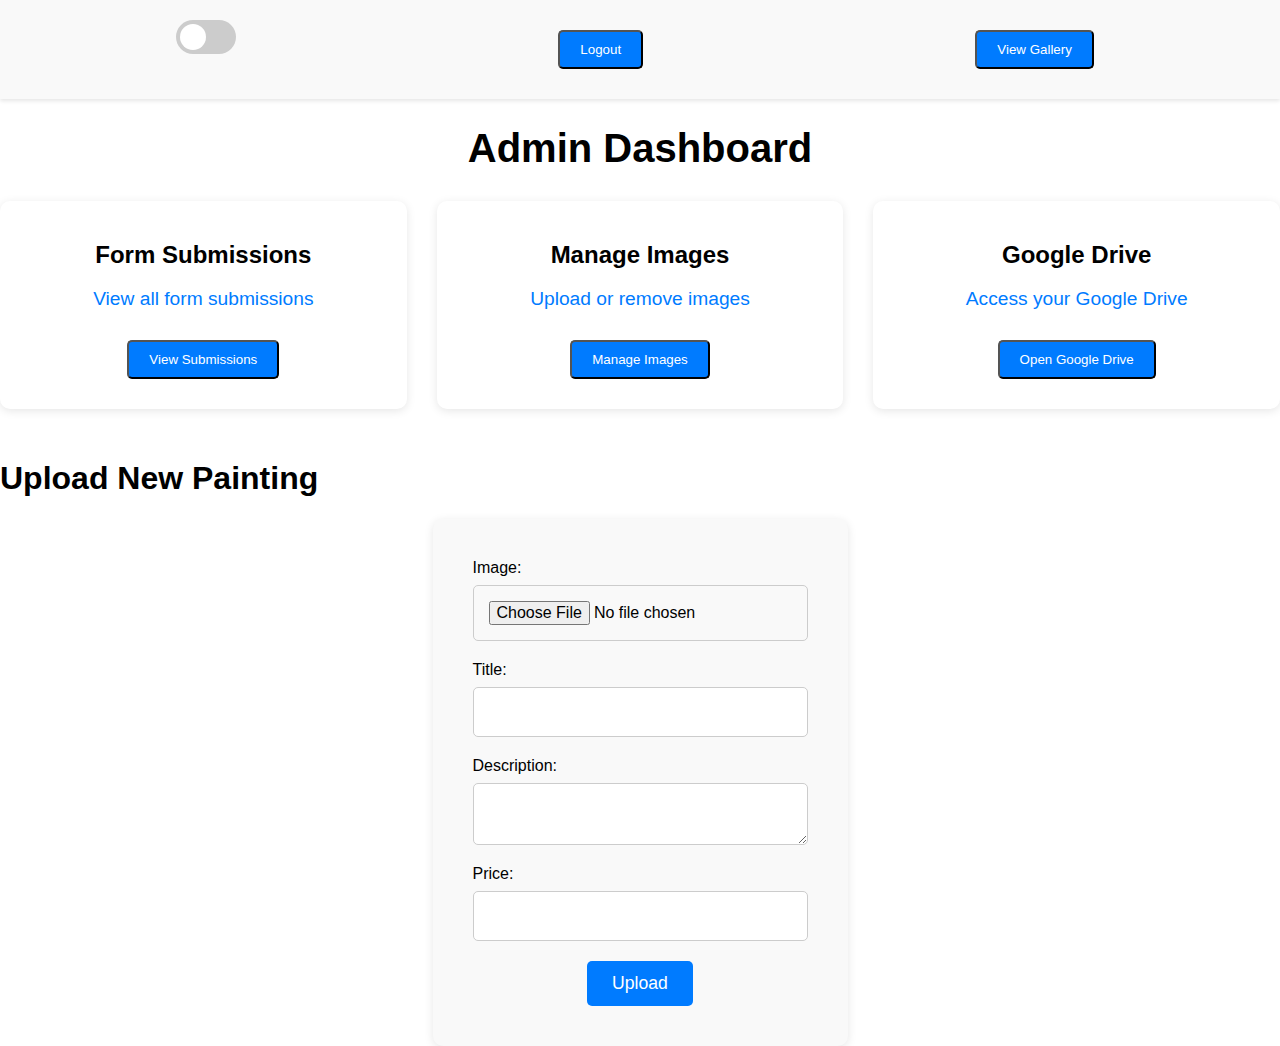
<file: admin-dashboard.html>
<!DOCTYPE html>
<html lang="en">
<head>
  <meta charset="UTF-8">
  <meta name="viewport" content="width=device-width, initial-scale=1.0">
  <title>Admin Dashboard - Chroma</title>
  <link rel="stylesheet" href="styles.css">
</head>
<body>

    <header>
        <nav>
            <ul>
                
                <!-- <li><a href="index.html" class="active">Home</a></li>
                <li><a href="gallery.html">Gallery</a></li>
                <li><a href="custom-order.html">Custom Order</a></li>
                <li><a href="contact.html">Contact</a></li> -->
                
                <li>
                    <label class="switch">
                        <input type="checkbox" id="dark-mode-toggle">
                        <span class="slider"></span>
                    </label>
                </li>
                
                <!-- Logout Button -->
                <li>
                    <button class="btn logout-btn" onclick="logout()">Logout</button>
                </li>
                <li>
                    <a href="gallery.html">
                        <button class="btn logout-btn">View Gallery</button>
                    </a>
                </li>
                
            </ul>
        </nav>
    </header>

      

      <div class="dashboard-container">
        <h1>Admin Dashboard</h1>
        <div class="dashboard-grid">
            <div class="dashboard-item">
                <h2>Form Submissions</h2>
                <p>View all form submissions</p>
                <button class="btn" onclick="loadIframe('formspree-iframe', 'https://formspree.io/forms')">View Submissions</button>
            </div>
            <div class="dashboard-item">
                <h2>Manage Images</h2>
                <p>Upload or remove images</p>
                <button class="btn" onclick="loadIframe('google-forms', 'https://docs.google.com/forms/d/1bxCxj3nohb3KBzyN-ok_0bGfX2nnP68FK-QZ67BFlAY/edit?pli=1#responses')">Manage Images</button>
            </div>
            <div class="dashboard-item">
                <h2>Google Drive</h2>
                <p>Access your Google Drive</p>
                <button class="btn" onclick="loadIframe('google-drive', 'https://drive.google.com/drive/folders/YOUR_FOLDER_ID_HERE')">Open Google Drive</button>
            </div>
        </div>
    
        <div id="iframe-container" style="margin-top: 30px;">
            <iframe id="formspree-iframe" src="" style="width: 100%; height: 500px; border: none; display: none;"></iframe>
            <iframe id="google-forms" src="" style="width: 100%; height: 500px; border: none; display: none;"></iframe>
            <iframe id="google-drive" src="" style="width: 100%; height: 500px; border: none; display: none;"></iframe>
        </div>
    </div>
    <body>
        <h1>Upload New Painting</h1>
<form id="uploadForm" class="enhanced-form">
    <div class="form-group">
        <label for="imageUpload">Image:</label>
        <input type="file" id="imageUpload" accept="image/*" required>
    </div>
    
    <div class="form-group">
        <label for="imageTitle">Title:</label>
        <input type="text" id="imageTitle" required>
    </div>
    
    <div class="form-group">
        <label for="imageDescription">Description:</label>
        <textarea id="imageDescription" required></textarea>
    </div>
    
    <div class="form-group">
        <label for="imagePrice">Price:</label>
        <input type="text" id="imagePrice" required>
    </div>
    
    <button type="submit">Upload</button>
</form>
                   
       <!-- <h2>Uploaded Paintings</h2>
        <div id="paintingsList"></div>-->
    <script>
        function loadIframe(iframeId, url) {
            // Hide all iframes first
            document.getElementById('formspree-iframe').style.display = 'none';
            document.getElementById('google-forms').style.display = 'none';
            document.getElementById('google-drive').style.display = 'none';
    
            // Display the selected iframe and load the URL
            const iframe = document.getElementById(iframeId);
            iframe.style.display = 'block';
            iframe.src = url;
        }

    function logout() {
        // Redirect to the login page or perform any logout logic needed
        window.location.href = 'admin.html'; // Replace with the correct login page URL
    }
    </script>

<script src="admin.js"></script>
    
    <script src="app.js"></script>
    
</body>
</html>
</file>
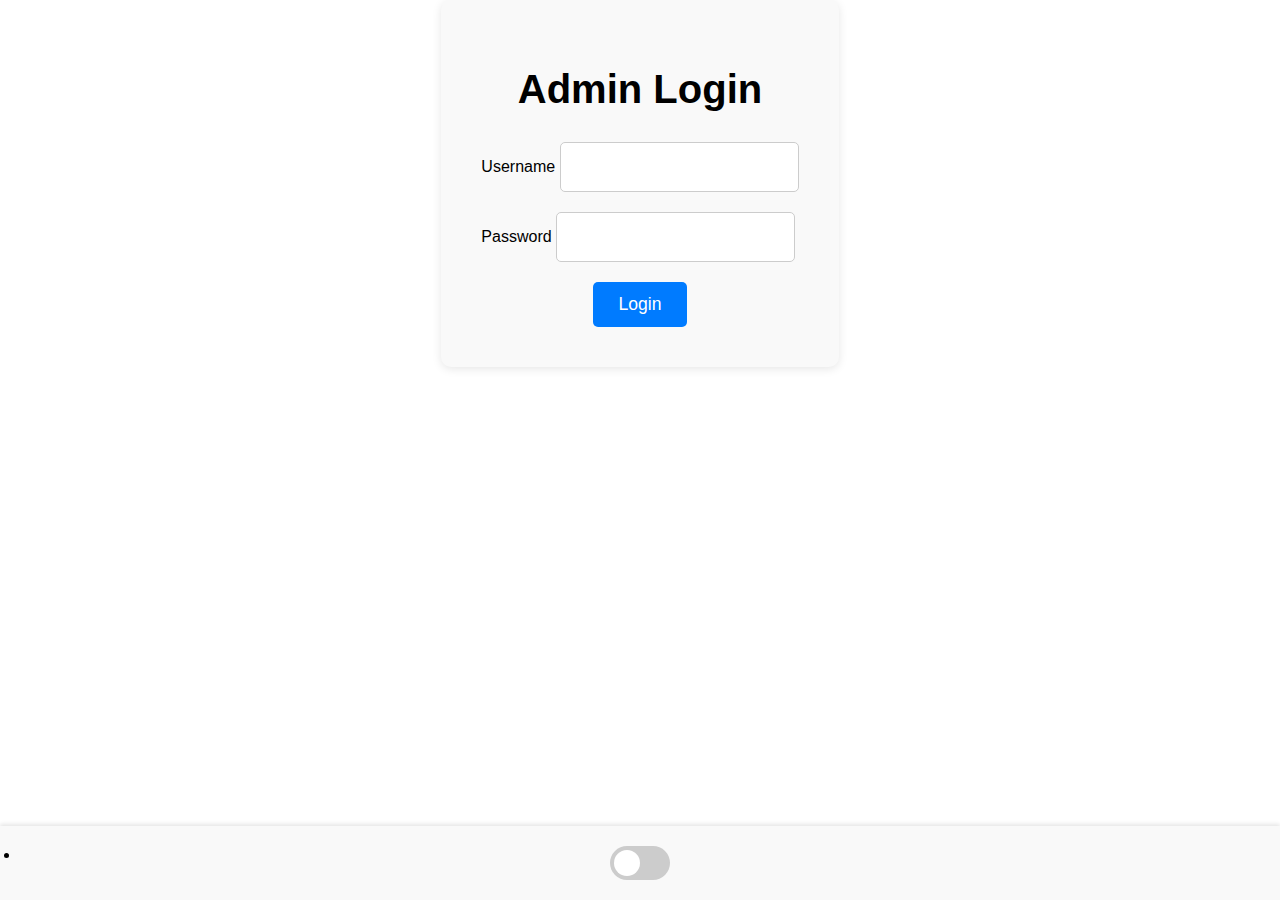
<file: admin.html>
<!DOCTYPE html>
<html lang="en">
<head>
  <meta charset="UTF-8">
  <meta name="viewport" content="width=device-width, initial-scale=1.0">
  <title>Admin Login - Chroma</title>
  <link rel="stylesheet" href="styles.css">

  
</head>
<body>

    
    <footer>
        <!--   <nav>
             <ul>
               <li><a href="index.html" class="active">Home</a></li>
               <li><a href="gallery.html">Gallery</a></li>
               <li><a href="custom-order.html">Custom Order</a></li>
               <li><a href="contact.html">Contact</a></li>
             -->
       <li>
           <label class="switch">
               <input type="checkbox" id="dark-mode-toggle">
               <span class="slider"></span>
           </label>
       </li>
       
             </ul>
           </nav>
        </footer>


    <div class="admin-container">
        <h1>Admin Login</h1>
        <form id="adminLoginForm">
            <div class="form-group">
                <label for="username">Username</label>
                <input type="text" id="username" name="username" required>
            </div>
            <div class="form-group">
                <label for="password">Password</label>
                <input type="password" id="password" name="password" required>
            </div>
            <button type="submit">Login</button>
        </form>
        <p id="errorMessage" style="color: red; display: none;">Incorrect username or password!</p>
    </div>
    
    <script>
        const form = document.getElementById('adminLoginForm');
        const errorMessage = document.getElementById('errorMessage');
    
        form.addEventListener('submit', function(event) {
            event.preventDefault();
            const username = document.getElementById('username').value;
            const password = document.getElementById('password').value;
    
            // Hardcoded username and password
            const correctUsername = 'admin';
            const correctPassword = 'password';
    
            if (username === correctUsername && password === correctPassword) {
                window.location.href = 'admin-dashboard.html';
            } else {
                errorMessage.style.display = 'block';
            }
        });
    </script>

<script src="app.js"></script>
</body>
</html>
</file>
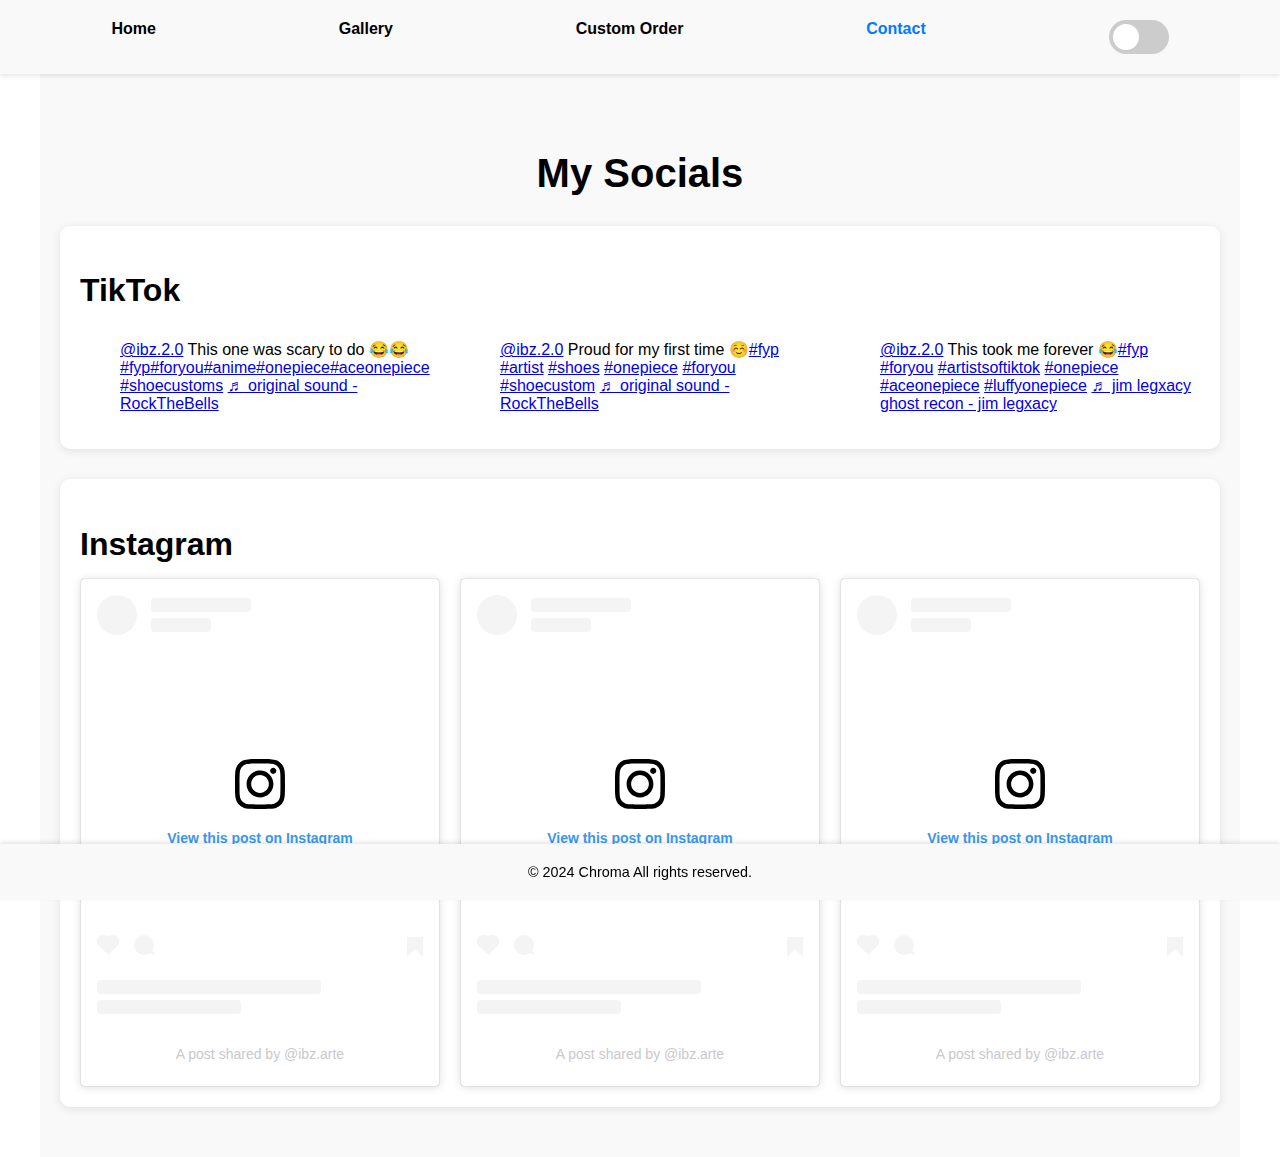
<file: contact.html>
<!DOCTYPE html>
<html lang="en" data-theme="light">
<head>
    <meta charset="UTF-8">
    <meta name="viewport" content="width=device-width, initial-scale=1.0">
    <title>Social Media</title>
    <link rel="stylesheet" href="styles.css">
    <script defer src="app.js"></script>
    <link rel="stylesheet" href="https://cdnjs.cloudflare.com/ajax/libs/font-awesome/6.0.0-beta3/css/all.min.css">

</head>
<body>
  <header>
    <nav>
      <ul>
        <li><a href="index.html">Home</a></li>
        <li><a href="gallery.html">Gallery</a></li>
        <li><a href="custom-order.html" >Custom Order</a></li>
        <li><a href="contact.html" class="active">Contact</a></li>
        <li>
            <label class="switch">
              <input type="checkbox" id="dark-mode-toggle">
              <span class="slider round"></span>
            </label>
          </li>
      </ul>
    </nav>
  </header>

    <main>
        <section class="socials">
            <h1>My Socials</h1>
            <div class="socials-grid">
                <div class="tiktok-section">
                    <h2>TikTok</h2>
                    <div class="tiktok-videos">
                        <!-- TikTok embed -->
                        <blockquote class="tiktok-embed" cite="https://www.tiktok.com/@ibz.2.0/video/7106494330700860678" data-video-id="7106494330700860678" style="max-width: 605px;min-width: 325px;" > <section> <a target="_blank" title="@ibz.2.0" href="https://www.tiktok.com/@ibz.2.0?refer=embed">@ibz.2.0</a> This one was scary to do 😂😂<a title="fyp" target="_blank" href="https://www.tiktok.com/tag/fyp?refer=embed">#fyp</a><a title="foryou" target="_blank" href="https://www.tiktok.com/tag/foryou?refer=embed">#foryou</a><a title="anime" target="_blank" href="https://www.tiktok.com/tag/anime?refer=embed">#anime</a><a title="onepiece" target="_blank" href="https://www.tiktok.com/tag/onepiece?refer=embed">#onepiece</a><a title="aceonepiece" target="_blank" href="https://www.tiktok.com/tag/aceonepiece?refer=embed">#aceonepiece</a> <a title="shoecustoms" target="_blank" href="https://www.tiktok.com/tag/shoecustoms?refer=embed">#shoecustoms</a> <a target="_blank" title="♬ original sound - RockTheBells" href="https://www.tiktok.com/music/original-sound-7072595780166781742?refer=embed">♬ original sound - RockTheBells</a> </section> </blockquote> <script async src="https://www.tiktok.com/embed.js"></script>
                        <blockquote class="tiktok-embed" cite="https://www.tiktok.com/@ibz.2.0/video/7103206839499738373" data-video-id="7103206839499738373" style="max-width: 605px;min-width: 325px;" > <section> <a target="_blank" title="@ibz.2.0" href="https://www.tiktok.com/@ibz.2.0?refer=embed">@ibz.2.0</a> Proud for my first time ☺️<a title="fyp" target="_blank" href="https://www.tiktok.com/tag/fyp?refer=embed">#fyp</a> <a title="artist" target="_blank" href="https://www.tiktok.com/tag/artist?refer=embed">#artist</a> <a title="shoes" target="_blank" href="https://www.tiktok.com/tag/shoes?refer=embed">#shoes</a> <a title="onepiece" target="_blank" href="https://www.tiktok.com/tag/onepiece?refer=embed">#onepiece</a> <a title="foryou" target="_blank" href="https://www.tiktok.com/tag/foryou?refer=embed">#foryou</a> <a title="shoecustom" target="_blank" href="https://www.tiktok.com/tag/shoecustom?refer=embed">#shoecustom</a> <a target="_blank" title="♬ original sound - RockTheBells" href="https://www.tiktok.com/music/original-sound-7080316145642883883?refer=embed">♬ original sound - RockTheBells</a> </section> </blockquote> <script async src="https://www.tiktok.com/embed.js"></script>
                        <blockquote class="tiktok-embed" cite="https://www.tiktok.com/@ibz.2.0/video/7141349912041508102" data-video-id="7141349912041508102" style="max-width: 605px;min-width: 325px;" > <section> <a target="_blank" title="@ibz.2.0" href="https://www.tiktok.com/@ibz.2.0?refer=embed">@ibz.2.0</a> This took me forever 😂<a title="fyp" target="_blank" href="https://www.tiktok.com/tag/fyp?refer=embed">#fyp</a> <a title="foryou" target="_blank" href="https://www.tiktok.com/tag/foryou?refer=embed">#foryou</a> <a title="artistsoftiktok" target="_blank" href="https://www.tiktok.com/tag/artistsoftiktok?refer=embed">#artistsoftiktok</a> <a title="onepiece" target="_blank" href="https://www.tiktok.com/tag/onepiece?refer=embed">#onepiece</a> <a title="aceonepiece" target="_blank" href="https://www.tiktok.com/tag/aceonepiece?refer=embed">#aceonepiece</a> <a title="luffyonepiece" target="_blank" href="https://www.tiktok.com/tag/luffyonepiece?refer=embed">#luffyonepiece</a> <a target="_blank" title="♬ jim legxacy ghost recon - jim legxacy" href="https://www.tiktok.com/music/jim-legxacy-ghost-recon-7029685394677779206?refer=embed">♬ jim legxacy ghost recon - jim legxacy</a> </section> </blockquote> <script async src="https://www.tiktok.com/embed.js"></script>
                    </div>
                </div>
                <div class="tiktok-section">
                  <h2>Instagram</h2>
                  <div class="tiktok-videos">
                      <!-- Instagram embed -->
                      <blockquote class="instagram-media" data-instgrm-captioned data-instgrm-permalink="https://www.instagram.com/tv/CZjokfhO6IP/?utm_source=ig_embed&amp;utm_campaign=loading" data-instgrm-version="14" style=" background:#FFF; border:0; border-radius:3px; box-shadow:0 0 1px 0 rgba(0,0,0,0.5),0 1px 10px 0 rgba(0,0,0,0.15); margin: 1px; max-width:540px; min-width:326px; padding:0; width:99.375%; width:-webkit-calc(100% - 2px); width:calc(100% - 2px);"><div style="padding:16px;"> <a href="https://www.instagram.com/tv/CZjokfhO6IP/?utm_source=ig_embed&amp;utm_campaign=loading" style=" background:#FFFFFF; line-height:0; padding:0 0; text-align:center; text-decoration:none; width:100%;" target="_blank"> <div style=" display: flex; flex-direction: row; align-items: center;"> <div style="background-color: #F4F4F4; border-radius: 50%; flex-grow: 0; height: 40px; margin-right: 14px; width: 40px;"></div> <div style="display: flex; flex-direction: column; flex-grow: 1; justify-content: center;"> <div style=" background-color: #F4F4F4; border-radius: 4px; flex-grow: 0; height: 14px; margin-bottom: 6px; width: 100px;"></div> <div style=" background-color: #F4F4F4; border-radius: 4px; flex-grow: 0; height: 14px; width: 60px;"></div></div></div><div style="padding: 19% 0;"></div> <div style="display:block; height:50px; margin:0 auto 12px; width:50px;"><svg width="50px" height="50px" viewBox="0 0 60 60" version="1.1" xmlns="https://www.w3.org/2000/svg" xmlns:xlink="https://www.w3.org/1999/xlink"><g stroke="none" stroke-width="1" fill="none" fill-rule="evenodd"><g transform="translate(-511.000000, -20.000000)" fill="#000000"><g><path d="M556.869,30.41 C554.814,30.41 553.148,32.076 553.148,34.131 C553.148,36.186 554.814,37.852 556.869,37.852 C558.924,37.852 560.59,36.186 560.59,34.131 C560.59,32.076 558.924,30.41 556.869,30.41 M541,60.657 C535.114,60.657 530.342,55.887 530.342,50 C530.342,44.114 535.114,39.342 541,39.342 C546.887,39.342 551.658,44.114 551.658,50 C551.658,55.887 546.887,60.657 541,60.657 M541,33.886 C532.1,33.886 524.886,41.1 524.886,50 C524.886,58.899 532.1,66.113 541,66.113 C549.9,66.113 557.115,58.899 557.115,50 C557.115,41.1 549.9,33.886 541,33.886 M565.378,62.101 C565.244,65.022 564.756,66.606 564.346,67.663 C563.803,69.06 563.154,70.057 562.106,71.106 C561.058,72.155 560.06,72.803 558.662,73.347 C557.607,73.757 556.021,74.244 553.102,74.378 C549.944,74.521 548.997,74.552 541,74.552 C533.003,74.552 532.056,74.521 528.898,74.378 C525.979,74.244 524.393,73.757 523.338,73.347 C521.94,72.803 520.942,72.155 519.894,71.106 C518.846,70.057 518.197,69.06 517.654,67.663 C517.244,66.606 516.755,65.022 516.623,62.101 C516.479,58.943 516.448,57.996 516.448,50 C516.448,42.003 516.479,41.056 516.623,37.899 C516.755,34.978 517.244,33.391 517.654,32.338 C518.197,30.938 518.846,29.942 519.894,28.894 C520.942,27.846 521.94,27.196 523.338,26.654 C524.393,26.244 525.979,25.756 528.898,25.623 C532.057,25.479 533.004,25.448 541,25.448 C548.997,25.448 549.943,25.479 553.102,25.623 C556.021,25.756 557.607,26.244 558.662,26.654 C560.06,27.196 561.058,27.846 562.106,28.894 C563.154,29.942 563.803,30.938 564.346,32.338 C564.756,33.391 565.244,34.978 565.378,37.899 C565.522,41.056 565.552,42.003 565.552,50 C565.552,57.996 565.522,58.943 565.378,62.101 M570.82,37.631 C570.674,34.438 570.167,32.258 569.425,30.349 C568.659,28.377 567.633,26.702 565.965,25.035 C564.297,23.368 562.623,22.342 560.652,21.575 C558.743,20.834 556.562,20.326 553.369,20.18 C550.169,20.033 549.148,20 541,20 C532.853,20 531.831,20.033 528.631,20.18 C525.438,20.326 523.257,20.834 521.349,21.575 C519.376,22.342 517.703,23.368 516.035,25.035 C514.368,26.702 513.342,28.377 512.574,30.349 C511.834,32.258 511.326,34.438 511.181,37.631 C511.035,40.831 511,41.851 511,50 C511,58.147 511.035,59.17 511.181,62.369 C511.326,65.562 511.834,67.743 512.574,69.651 C513.342,71.625 514.368,73.296 516.035,74.965 C517.703,76.634 519.376,77.658 521.349,78.425 C523.257,79.167 525.438,79.673 528.631,79.82 C531.831,79.965 532.853,80.001 541,80.001 C549.148,80.001 550.169,79.965 553.369,79.82 C556.562,79.673 558.743,79.167 560.652,78.425 C562.623,77.658 564.297,76.634 565.965,74.965 C567.633,73.296 568.659,71.625 569.425,69.651 C570.167,67.743 570.674,65.562 570.82,62.369 C570.966,59.17 571,58.147 571,50 C571,41.851 570.966,40.831 570.82,37.631"></path></g></g></g></svg></div><div style="padding-top: 8px;"> <div style=" color:#3897f0; font-family:Arial,sans-serif; font-size:14px; font-style:normal; font-weight:550; line-height:18px;">View this post on Instagram</div></div><div style="padding: 12.5% 0;"></div> <div style="display: flex; flex-direction: row; margin-bottom: 14px; align-items: center;"><div> <div style="background-color: #F4F4F4; border-radius: 50%; height: 12.5px; width: 12.5px; transform: translateX(0px) translateY(7px);"></div> <div style="background-color: #F4F4F4; height: 12.5px; transform: rotate(-45deg) translateX(3px) translateY(1px); width: 12.5px; flex-grow: 0; margin-right: 14px; margin-left: 2px;"></div> <div style="background-color: #F4F4F4; border-radius: 50%; height: 12.5px; width: 12.5px; transform: translateX(9px) translateY(-18px);"></div></div><div style="margin-left: 8px;"> <div style=" background-color: #F4F4F4; border-radius: 50%; flex-grow: 0; height: 20px; width: 20px;"></div> <div style=" width: 0; height: 0; border-top: 2px solid transparent; border-left: 6px solid #f4f4f4; border-bottom: 2px solid transparent; transform: translateX(16px) translateY(-4px) rotate(30deg)"></div></div><div style="margin-left: auto;"> <div style=" width: 0px; border-top: 8px solid #F4F4F4; border-right: 8px solid transparent; transform: translateY(16px);"></div> <div style=" background-color: #F4F4F4; flex-grow: 0; height: 12px; width: 16px; transform: translateY(-4px);"></div> <div style=" width: 0; height: 0; border-top: 8px solid #F4F4F4; border-left: 8px solid transparent; transform: translateY(-4px) translateX(8px);"></div></div></div> <div style="display: flex; flex-direction: column; flex-grow: 1; justify-content: center; margin-bottom: 24px;"> <div style=" background-color: #F4F4F4; border-radius: 4px; flex-grow: 0; height: 14px; margin-bottom: 6px; width: 224px;"></div> <div style=" background-color: #F4F4F4; border-radius: 4px; flex-grow: 0; height: 14px; width: 144px;"></div></div></a><p style=" color:#c9c8cd; font-family:Arial,sans-serif; font-size:14px; line-height:17px; margin-bottom:0; margin-top:8px; overflow:hidden; padding:8px 0 7px; text-align:center; text-overflow:ellipsis; white-space:nowrap;"><a href="https://www.instagram.com/tv/CZjokfhO6IP/?utm_source=ig_embed&amp;utm_campaign=loading" style=" color:#c9c8cd; font-family:Arial,sans-serif; font-size:14px; font-style:normal; font-weight:normal; line-height:17px; text-decoration:none;" target="_blank">A post shared by @ibz.arte</a></p></div></blockquote>
                      <script async src="//www.instagram.com/embed.js"></script>
                     <blockquote class="instagram-media" data-instgrm-captioned data-instgrm-permalink="https://www.instagram.com/reel/Cp80oA9oAHl/?utm_source=ig_embed&amp;utm_campaign=loading" data-instgrm-version="14" style=" background:#FFF; border:0; border-radius:3px; box-shadow:0 0 1px 0 rgba(0,0,0,0.5),0 1px 10px 0 rgba(0,0,0,0.15); margin: 1px; max-width:540px; min-width:326px; padding:0; width:99.375%; width:-webkit-calc(100% - 2px); width:calc(100% - 2px);"><div style="padding:16px;"> <a href="https://www.instagram.com/reel/Cp80oA9oAHl/?utm_source=ig_embed&amp;utm_campaign=loading" style=" background:#FFFFFF; line-height:0; padding:0 0; text-align:center; text-decoration:none; width:100%;" target="_blank"> <div style=" display: flex; flex-direction: row; align-items: center;"> <div style="background-color: #F4F4F4; border-radius: 50%; flex-grow: 0; height: 40px; margin-right: 14px; width: 40px;"></div> <div style="display: flex; flex-direction: column; flex-grow: 1; justify-content: center;"> <div style=" background-color: #F4F4F4; border-radius: 4px; flex-grow: 0; height: 14px; margin-bottom: 6px; width: 100px;"></div> <div style=" background-color: #F4F4F4; border-radius: 4px; flex-grow: 0; height: 14px; width: 60px;"></div></div></div><div style="padding: 19% 0;"></div> <div style="display:block; height:50px; margin:0 auto 12px; width:50px;"><svg width="50px" height="50px" viewBox="0 0 60 60" version="1.1" xmlns="https://www.w3.org/2000/svg" xmlns:xlink="https://www.w3.org/1999/xlink"><g stroke="none" stroke-width="1" fill="none" fill-rule="evenodd"><g transform="translate(-511.000000, -20.000000)" fill="#000000"><g><path d="M556.869,30.41 C554.814,30.41 553.148,32.076 553.148,34.131 C553.148,36.186 554.814,37.852 556.869,37.852 C558.924,37.852 560.59,36.186 560.59,34.131 C560.59,32.076 558.924,30.41 556.869,30.41 M541,60.657 C535.114,60.657 530.342,55.887 530.342,50 C530.342,44.114 535.114,39.342 541,39.342 C546.887,39.342 551.658,44.114 551.658,50 C551.658,55.887 546.887,60.657 541,60.657 M541,33.886 C532.1,33.886 524.886,41.1 524.886,50 C524.886,58.899 532.1,66.113 541,66.113 C549.9,66.113 557.115,58.899 557.115,50 C557.115,41.1 549.9,33.886 541,33.886 M565.378,62.101 C565.244,65.022 564.756,66.606 564.346,67.663 C563.803,69.06 563.154,70.057 562.106,71.106 C561.058,72.155 560.06,72.803 558.662,73.347 C557.607,73.757 556.021,74.244 553.102,74.378 C549.944,74.521 548.997,74.552 541,74.552 C533.003,74.552 532.056,74.521 528.898,74.378 C525.979,74.244 524.393,73.757 523.338,73.347 C521.94,72.803 520.942,72.155 519.894,71.106 C518.846,70.057 518.197,69.06 517.654,67.663 C517.244,66.606 516.755,65.022 516.623,62.101 C516.479,58.943 516.448,57.996 516.448,50 C516.448,42.003 516.479,41.056 516.623,37.899 C516.755,34.978 517.244,33.391 517.654,32.338 C518.197,30.938 518.846,29.942 519.894,28.894 C520.942,27.846 521.94,27.196 523.338,26.654 C524.393,26.244 525.979,25.756 528.898,25.623 C532.057,25.479 533.004,25.448 541,25.448 C548.997,25.448 549.943,25.479 553.102,25.623 C556.021,25.756 557.607,26.244 558.662,26.654 C560.06,27.196 561.058,27.846 562.106,28.894 C563.154,29.942 563.803,30.938 564.346,32.338 C564.756,33.391 565.244,34.978 565.378,37.899 C565.522,41.056 565.552,42.003 565.552,50 C565.552,57.996 565.522,58.943 565.378,62.101 M570.82,37.631 C570.674,34.438 570.167,32.258 569.425,30.349 C568.659,28.377 567.633,26.702 565.965,25.035 C564.297,23.368 562.623,22.342 560.652,21.575 C558.743,20.834 556.562,20.326 553.369,20.18 C550.169,20.033 549.148,20 541,20 C532.853,20 531.831,20.033 528.631,20.18 C525.438,20.326 523.257,20.834 521.349,21.575 C519.376,22.342 517.703,23.368 516.035,25.035 C514.368,26.702 513.342,28.377 512.574,30.349 C511.834,32.258 511.326,34.438 511.181,37.631 C511.035,40.831 511,41.851 511,50 C511,58.147 511.035,59.17 511.181,62.369 C511.326,65.562 511.834,67.743 512.574,69.651 C513.342,71.625 514.368,73.296 516.035,74.965 C517.703,76.634 519.376,77.658 521.349,78.425 C523.257,79.167 525.438,79.673 528.631,79.82 C531.831,79.965 532.853,80.001 541,80.001 C549.148,80.001 550.169,79.965 553.369,79.82 C556.562,79.673 558.743,79.167 560.652,78.425 C562.623,77.658 564.297,76.634 565.965,74.965 C567.633,73.296 568.659,71.625 569.425,69.651 C570.167,67.743 570.674,65.562 570.82,62.369 C570.966,59.17 571,58.147 571,50 C571,41.851 570.966,40.831 570.82,37.631"></path></g></g></g></svg></div><div style="padding-top: 8px;"> <div style=" color:#3897f0; font-family:Arial,sans-serif; font-size:14px; font-style:normal; font-weight:550; line-height:18px;">View this post on Instagram</div></div><div style="padding: 12.5% 0;"></div> <div style="display: flex; flex-direction: row; margin-bottom: 14px; align-items: center;"><div> <div style="background-color: #F4F4F4; border-radius: 50%; height: 12.5px; width: 12.5px; transform: translateX(0px) translateY(7px);"></div> <div style="background-color: #F4F4F4; height: 12.5px; transform: rotate(-45deg) translateX(3px) translateY(1px); width: 12.5px; flex-grow: 0; margin-right: 14px; margin-left: 2px;"></div> <div style="background-color: #F4F4F4; border-radius: 50%; height: 12.5px; width: 12.5px; transform: translateX(9px) translateY(-18px);"></div></div><div style="margin-left: 8px;"> <div style=" background-color: #F4F4F4; border-radius: 50%; flex-grow: 0; height: 20px; width: 20px;"></div> <div style=" width: 0; height: 0; border-top: 2px solid transparent; border-left: 6px solid #f4f4f4; border-bottom: 2px solid transparent; transform: translateX(16px) translateY(-4px) rotate(30deg)"></div></div><div style="margin-left: auto;"> <div style=" width: 0px; border-top: 8px solid #F4F4F4; border-right: 8px solid transparent; transform: translateY(16px);"></div> <div style=" background-color: #F4F4F4; flex-grow: 0; height: 12px; width: 16px; transform: translateY(-4px);"></div> <div style=" width: 0; height: 0; border-top: 8px solid #F4F4F4; border-left: 8px solid transparent; transform: translateY(-4px) translateX(8px);"></div></div></div> <div style="display: flex; flex-direction: column; flex-grow: 1; justify-content: center; margin-bottom: 24px;"> <div style=" background-color: #F4F4F4; border-radius: 4px; flex-grow: 0; height: 14px; margin-bottom: 6px; width: 224px;"></div> <div style=" background-color: #F4F4F4; border-radius: 4px; flex-grow: 0; height: 14px; width: 144px;"></div></div></a><p style=" color:#c9c8cd; font-family:Arial,sans-serif; font-size:14px; line-height:17px; margin-bottom:0; margin-top:8px; overflow:hidden; padding:8px 0 7px; text-align:center; text-overflow:ellipsis; white-space:nowrap;"><a href="https://www.instagram.com/reel/Cp80oA9oAHl/?utm_source=ig_embed&amp;utm_campaign=loading" style=" color:#c9c8cd; font-family:Arial,sans-serif; font-size:14px; font-style:normal; font-weight:normal; line-height:17px; text-decoration:none;" target="_blank">A post shared by @ibz.arte</a></p></div></blockquote>
                      <script async src="//www.instagram.com/embed.js"></script>
                      <blockquote class="instagram-media" data-instgrm-captioned data-instgrm-permalink="https://www.instagram.com/tv/CXXoampDPsX/?utm_source=ig_embed&amp;utm_campaign=loading" data-instgrm-version="14" style=" background:#FFF; border:0; border-radius:3px; box-shadow:0 0 1px 0 rgba(0,0,0,0.5),0 1px 10px 0 rgba(0,0,0,0.15); margin: 1px; max-width:540px; min-width:326px; padding:0; width:99.375%; width:-webkit-calc(100% - 2px); width:calc(100% - 2px);"><div style="padding:16px;"> <a href="https://www.instagram.com/tv/CXXoampDPsX/?utm_source=ig_embed&amp;utm_campaign=loading" style=" background:#FFFFFF; line-height:0; padding:0 0; text-align:center; text-decoration:none; width:100%;" target="_blank"> <div style=" display: flex; flex-direction: row; align-items: center;"> <div style="background-color: #F4F4F4; border-radius: 50%; flex-grow: 0; height: 40px; margin-right: 14px; width: 40px;"></div> <div style="display: flex; flex-direction: column; flex-grow: 1; justify-content: center;"> <div style=" background-color: #F4F4F4; border-radius: 4px; flex-grow: 0; height: 14px; margin-bottom: 6px; width: 100px;"></div> <div style=" background-color: #F4F4F4; border-radius: 4px; flex-grow: 0; height: 14px; width: 60px;"></div></div></div><div style="padding: 19% 0;"></div> <div style="display:block; height:50px; margin:0 auto 12px; width:50px;"><svg width="50px" height="50px" viewBox="0 0 60 60" version="1.1" xmlns="https://www.w3.org/2000/svg" xmlns:xlink="https://www.w3.org/1999/xlink"><g stroke="none" stroke-width="1" fill="none" fill-rule="evenodd"><g transform="translate(-511.000000, -20.000000)" fill="#000000"><g><path d="M556.869,30.41 C554.814,30.41 553.148,32.076 553.148,34.131 C553.148,36.186 554.814,37.852 556.869,37.852 C558.924,37.852 560.59,36.186 560.59,34.131 C560.59,32.076 558.924,30.41 556.869,30.41 M541,60.657 C535.114,60.657 530.342,55.887 530.342,50 C530.342,44.114 535.114,39.342 541,39.342 C546.887,39.342 551.658,44.114 551.658,50 C551.658,55.887 546.887,60.657 541,60.657 M541,33.886 C532.1,33.886 524.886,41.1 524.886,50 C524.886,58.899 532.1,66.113 541,66.113 C549.9,66.113 557.115,58.899 557.115,50 C557.115,41.1 549.9,33.886 541,33.886 M565.378,62.101 C565.244,65.022 564.756,66.606 564.346,67.663 C563.803,69.06 563.154,70.057 562.106,71.106 C561.058,72.155 560.06,72.803 558.662,73.347 C557.607,73.757 556.021,74.244 553.102,74.378 C549.944,74.521 548.997,74.552 541,74.552 C533.003,74.552 532.056,74.521 528.898,74.378 C525.979,74.244 524.393,73.757 523.338,73.347 C521.94,72.803 520.942,72.155 519.894,71.106 C518.846,70.057 518.197,69.06 517.654,67.663 C517.244,66.606 516.755,65.022 516.623,62.101 C516.479,58.943 516.448,57.996 516.448,50 C516.448,42.003 516.479,41.056 516.623,37.899 C516.755,34.978 517.244,33.391 517.654,32.338 C518.197,30.938 518.846,29.942 519.894,28.894 C520.942,27.846 521.94,27.196 523.338,26.654 C524.393,26.244 525.979,25.756 528.898,25.623 C532.057,25.479 533.004,25.448 541,25.448 C548.997,25.448 549.943,25.479 553.102,25.623 C556.021,25.756 557.607,26.244 558.662,26.654 C560.06,27.196 561.058,27.846 562.106,28.894 C563.154,29.942 563.803,30.938 564.346,32.338 C564.756,33.391 565.244,34.978 565.378,37.899 C565.522,41.056 565.552,42.003 565.552,50 C565.552,57.996 565.522,58.943 565.378,62.101 M570.82,37.631 C570.674,34.438 570.167,32.258 569.425,30.349 C568.659,28.377 567.633,26.702 565.965,25.035 C564.297,23.368 562.623,22.342 560.652,21.575 C558.743,20.834 556.562,20.326 553.369,20.18 C550.169,20.033 549.148,20 541,20 C532.853,20 531.831,20.033 528.631,20.18 C525.438,20.326 523.257,20.834 521.349,21.575 C519.376,22.342 517.703,23.368 516.035,25.035 C514.368,26.702 513.342,28.377 512.574,30.349 C511.834,32.258 511.326,34.438 511.181,37.631 C511.035,40.831 511,41.851 511,50 C511,58.147 511.035,59.17 511.181,62.369 C511.326,65.562 511.834,67.743 512.574,69.651 C513.342,71.625 514.368,73.296 516.035,74.965 C517.703,76.634 519.376,77.658 521.349,78.425 C523.257,79.167 525.438,79.673 528.631,79.82 C531.831,79.965 532.853,80.001 541,80.001 C549.148,80.001 550.169,79.965 553.369,79.82 C556.562,79.673 558.743,79.167 560.652,78.425 C562.623,77.658 564.297,76.634 565.965,74.965 C567.633,73.296 568.659,71.625 569.425,69.651 C570.167,67.743 570.674,65.562 570.82,62.369 C570.966,59.17 571,58.147 571,50 C571,41.851 570.966,40.831 570.82,37.631"></path></g></g></g></svg></div><div style="padding-top: 8px;"> <div style=" color:#3897f0; font-family:Arial,sans-serif; font-size:14px; font-style:normal; font-weight:550; line-height:18px;">View this post on Instagram</div></div><div style="padding: 12.5% 0;"></div> <div style="display: flex; flex-direction: row; margin-bottom: 14px; align-items: center;"><div> <div style="background-color: #F4F4F4; border-radius: 50%; height: 12.5px; width: 12.5px; transform: translateX(0px) translateY(7px);"></div> <div style="background-color: #F4F4F4; height: 12.5px; transform: rotate(-45deg) translateX(3px) translateY(1px); width: 12.5px; flex-grow: 0; margin-right: 14px; margin-left: 2px;"></div> <div style="background-color: #F4F4F4; border-radius: 50%; height: 12.5px; width: 12.5px; transform: translateX(9px) translateY(-18px);"></div></div><div style="margin-left: 8px;"> <div style=" background-color: #F4F4F4; border-radius: 50%; flex-grow: 0; height: 20px; width: 20px;"></div> <div style=" width: 0; height: 0; border-top: 2px solid transparent; border-left: 6px solid #f4f4f4; border-bottom: 2px solid transparent; transform: translateX(16px) translateY(-4px) rotate(30deg)"></div></div><div style="margin-left: auto;"> <div style=" width: 0px; border-top: 8px solid #F4F4F4; border-right: 8px solid transparent; transform: translateY(16px);"></div> <div style=" background-color: #F4F4F4; flex-grow: 0; height: 12px; width: 16px; transform: translateY(-4px);"></div> <div style=" width: 0; height: 0; border-top: 8px solid #F4F4F4; border-left: 8px solid transparent; transform: translateY(-4px) translateX(8px);"></div></div></div> <div style="display: flex; flex-direction: column; flex-grow: 1; justify-content: center; margin-bottom: 24px;"> <div style=" background-color: #F4F4F4; border-radius: 4px; flex-grow: 0; height: 14px; margin-bottom: 6px; width: 224px;"></div> <div style=" background-color: #F4F4F4; border-radius: 4px; flex-grow: 0; height: 14px; width: 144px;"></div></div></a><p style=" color:#c9c8cd; font-family:Arial,sans-serif; font-size:14px; line-height:17px; margin-bottom:0; margin-top:8px; overflow:hidden; padding:8px 0 7px; text-align:center; text-overflow:ellipsis; white-space:nowrap;"><a href="https://www.instagram.com/tv/CXXoampDPsX/?utm_source=ig_embed&amp;utm_campaign=loading" style=" color:#c9c8cd; font-family:Arial,sans-serif; font-size:14px; font-style:normal; font-weight:normal; line-height:17px; text-decoration:none;" target="_blank">A post shared by @ibz.arte</a></p></div></blockquote>
                      <script async src="//www.instagram.com/embed.js"></script>
                  </div>
              </div>
              </div>
              
                </div>
            </div>
        </section>
    </main>

    <footer>
        <p>&copy; 2024 Chroma All rights reserved.</p>
    </footer>
    <script src="socials.js"></script>
</body>
</html>
</file>
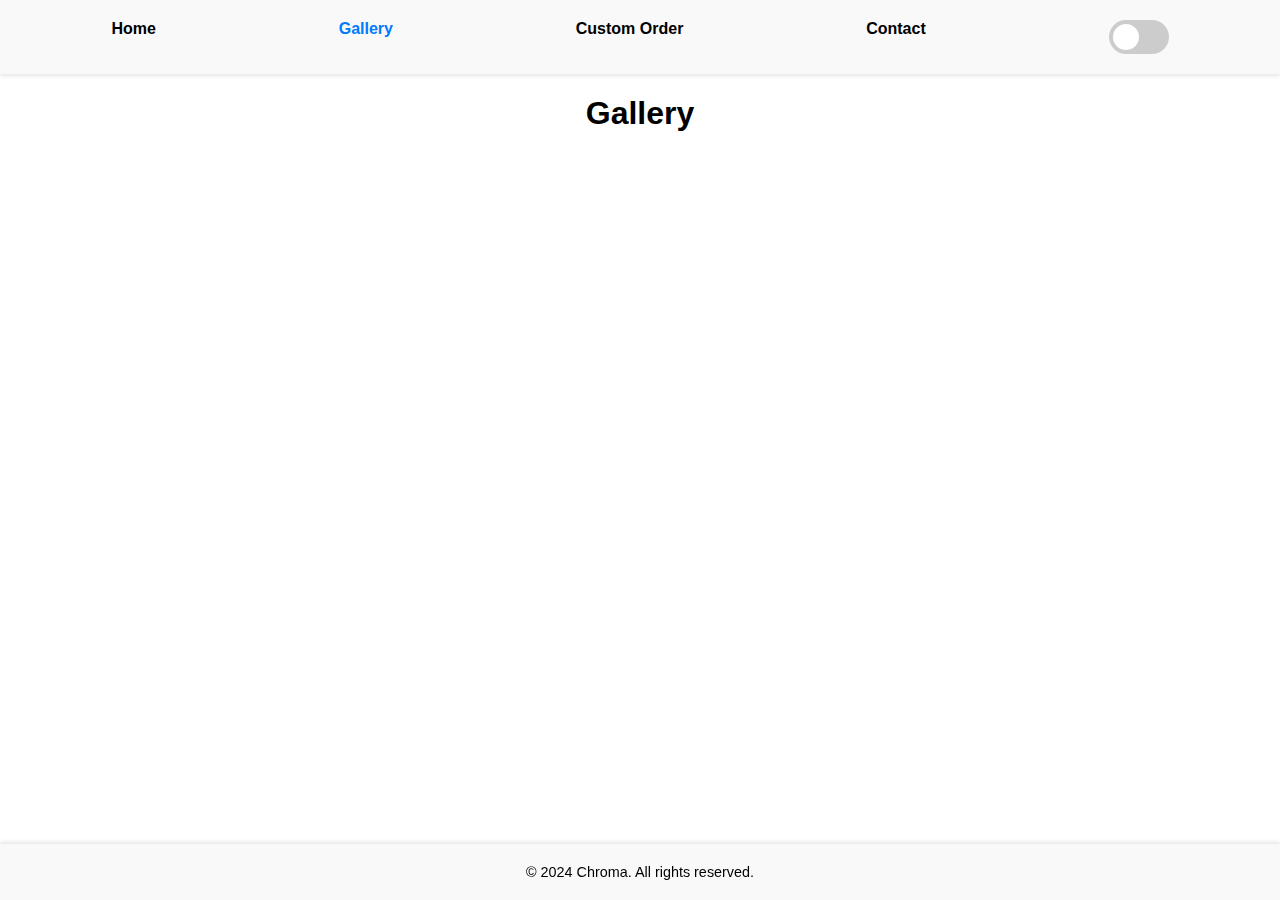
<file: gallery.html>
<!DOCTYPE html>
<html lang="en">
<head>
  <meta charset="UTF-8">
  <meta name="viewport" content="width=device-width, initial-scale=1.0">
  <title>Gallery - Chroma</title>
  <link rel="stylesheet" href="styles.css">
</head>
<body>
  <header>
    <nav>
      <ul>
        <li><a href="index.html">Home</a></li>
        <li><a href="gallery.html" class="active">Gallery</a></li>
        <li><a href="custom-order.html">Custom Order</a></li>
        <li><a href="contact.html">Contact</a></li>
        <li>
            <label class="switch">
              <input type="checkbox" id="dark-mode-toggle">
              <span class="slider round"></span>
            </label>
          </li>
      </ul>
    </nav>
  </header>

  <section class="gallery">
    <h1 style="text-align: center";>Gallery</h1>
    <div class="gallery-grid" >
      <!-- Gallery items will be dynamically loaded here -->
    </div>

   
  </section>

  <!--<h1>Gallery</h1>-->
  <div class="gallery-grid"></div>

    <!-- The Modal -->
<div id="imageModal" class="modal">
  <span class="close">&times;</span>
  <img class="modal-content" id="modalImage">
  <div id="caption"></div>
</div>
 

  <footer>
    <p>&copy; 2024 Chroma. All rights reserved.</p>
  </footer>
  
  <script src="app.js"></script>
</body>
</html>
</file>
<file: styles.css>
/* Global Styles */
body {
    font-family: -apple-system, BlinkMacSystemFont, 'Segoe UI', Roboto, 'Helvetica Neue', Arial, sans-serif;
    margin: 0;
    padding: 0;
    background-color: var(--background-color);
    color: var(--text-color);
    display: flex;
    flex-direction: column;
    min-height: 100vh;
}

/* Default (Light Mode) Variables */
:root {
    --background-color: #ffffff;
    --text-color: #000000;
    --primary-color: #007bff;
    --secondary-color: #f9f9f9;
    --hero-text-color: #000000; /* Text color in light mode */
}

/* Dark Mode Variables */
[data-theme="dark"] {
    --background-color: #000000;
    --text-color: #ffffff;
    --primary-color: #00ff00; /* Green for the primary color */
    --secondary-color: #333333;
    --hero-text-color: #ffffff; /* Text color in dark mode */
}

/* Header */
header {
    background-color: var(--secondary-color);
    box-shadow: 0 2px 4px rgba(0, 0, 0, 0.1);
    padding: 20px;
    position: relative;
    z-index: 2; /* Ensure it sits above the video */
}

/* Navigation */
nav ul {
    list-style-type: none;
    display: flex;
    justify-content: space-around;
    margin: 0;
    padding: 0;
}

nav ul li a {
    text-decoration: none;
    color: var(--text-color);
    font-weight: bold;
}

nav ul li a.active {
    color: var(--primary-color);
}

/* Hero Section */
.hero {
    position: relative;
    height: 100vh;
    display: flex;
    align-items: center;
    justify-content: center;
    overflow: hidden;
    z-index: 1; /* Ensure it sits below the content */
}

.hero-video {
    position: fixed; /* Fixed position */
    top: 0;
    left: 0;
    width: 100%;
    height: 100%;
    object-fit: cover;
    z-index: -1; /* Ensure it sits behind the content */
}

.hero-content {
    position: relative;
    z-index: 2; /* Ensure it sits above the video */
    text-align: center;
    color: #fff;
}
/* Hero Section */
.hero-content h1 {
    font-size: 5em; /* Increase the size as needed */
    margin: 0;
    padding: 0;
    color: var(--hero-text-color);
    font-family: 'Abril Fatface', cursive; /* Bold and eye-catching font for the hero section */
}
/* Hero Section */
.hero-content p {
    font-size: 1em; /* Increase the size as needed */
    margin: 1;
    padding: 0;
    color: var(--hero-text-color);
    font-family: 'Ariel', cursive; /* Bold and eye-catching font for the hero section */
}

/* Button */
.btn {
    background-color: var(--primary-color);
    color: var(--background-color);
    padding: 10px 20px;
    text-align: center;
    text-decoration: none;
    border-radius: 5px;
    cursor: pointer;
    transition: background-color 0.3s ease;
    margin: 10px;
}

.btn:hover {
    background-color: #0056b3;
}

/* Highlighted Gallery Section */
.highlighted-gallery {
    padding: 50px 20px;
    background: var(--secondary-color);
    max-width: 1200px;
    margin: 0 auto;
    z-index: 2; /* Ensure it sits above the video */
}

.highlighted-gallery h2 {
    text-align: center;
    margin-bottom: 20px;
    font-size: 2.5em;
    font-weight: 300;
    color: var(--primary-color);
}

/* Gallery Grid */
.gallery-grid {
    display: grid;
    grid-template-columns: repeat(auto-fit, minmax(250px, 1fr));
    gap: 20px;
}

.gallery-item {
    background: var(--secondary-color);
    border-radius: 10px;
    overflow: hidden;
    box-shadow: 0 2px 10px rgba(0, 0, 0, 0.1);
    transition: transform 0.3s ease, box-shadow 0.3s ease;
    display: flex;
    flex-direction: column;
    align-items: center;
    text-align: center;
    padding: 20px;
}

.gallery-item img {
    width: 100%;
    height: auto;
    border-radius: 10px;
    margin-bottom: 15px;
}

.gallery-item h2 {
    font-size: 1.5em;
    margin: 10px 0;
    color: var(--text-color);
}

.gallery-item p {
    font-size: 1.2em;
    color: var(--primary-color);
    margin: 10px 0;
}

.gallery-item .btn {
    margin-top: 15px;
}

/* Enhanced Form */
.enhanced-form {
    display: flex;
    flex-direction: column;
    gap: 20px;
    background: var(--secondary-color);
    padding: 40px;
    border-radius: 10px;
    box-shadow: 0 2px 10px rgba(0, 0, 0, 0.1);
    max-width: 600px;
    margin: 0 auto;
}

.enhanced-form .form-group {
    display: flex;
    flex-direction: column;
}

.enhanced-form label {
    font-weight: 500;
    margin-bottom: 8px;
}

.enhanced-form input[type="text"],
.enhanced-form input[type="email"],
.enhanced-form textarea,
.enhanced-form select,
.enhanced-form input[type="file"] {
    padding: 15px;
    font-size: 1em;
    border: 1px solid #ccc;
    border-radius: 5px;
    transition: border-color 0.3s ease;
}

.enhanced-form input[type="text"]:focus,
.enhanced-form input[type="email"]:focus,
.enhanced-form textarea:focus,
.enhanced-form select:focus,
.enhanced-form input[type="file"]:focus {
    border-color: var(--primary-color);
    outline: none;
}

.enhanced-form button[type="submit"] {
    align-self: center;
    background-color: var(--primary-color);
    color: var(--background-color);
    padding: 12px 25px;
    border: none;
    border-radius: 5px;
    font-size: 1.1em;
    cursor: pointer;
    transition: background-color 0.3s ease;
}

.enhanced-form button[type="submit"]:hover {
    background-color: #0056b3;
}

/* Footer */
footer {
    text-align: center;
    padding: 20px;
    background-color: var(--secondary-color);
    box-shadow: 0 -2px 4px rgba(0, 0, 0, 0.1);
    width: 100%;
    margin-top: auto;
    position: sticky;
    bottom: 0;
}

footer p {
    margin: 0;
    font-size: 0.9em;
}

/* Toggle Switch Styles */
.switch {
    position: relative;
    display: inline-block;
    width: 60px;
    height: 34px;
}

.switch input {
    opacity: 0;
    width: 0;
    height: 0;
}

.slider {
    position: absolute;
    cursor: pointer;
    top: 0;
    left: 0;
    right: 0;
    bottom: 0;
    background-color: #ccc;
    transition: .4s;
    border-radius: 34px;
}

.slider:before {
    position: absolute;
    content: "";
    height: 26px;
    width: 26px;
    left: 4px;
    bottom: 4px;
    background-color: white;
    transition: .4s;
    border-radius: 50%;
}

input:checked + .slider {
    background-color: #00ff00;
}

input:checked + .slider:before {
    transform: translateX(26px);
}

body, header, footer, .gallery-item, .enhanced-form {
    transition: background-color 0.5s ease, color 0.5s ease;
}



/* Footer */
footer {
    text-align: center;
    padding: 20px;
    background-color: var(--secondary-color);
    box-shadow: 0 -2px 4px rgba(0, 0, 0, 0.1);
    width: 100%;
    position: fixed; /* Change from sticky to relative */
    margin-top: 20px; /* Ensure there's space above it */
}


/* Prevent horizontal overflow */
body, html {
    overflow-x: hidden;
    width: 100%;
}

.hero, .highlighted-gallery, footer {
    box-sizing: border-box;
}

.hero-video {
    box-sizing: border-box; /* Ensure the video fits correctly */
}

* {
    box-sizing: border-box;
}



/* CSS for light mode video inversion */
.video-inverted {
    filter: invert(100%) brightness(150%);
    transition: filter 0.5s ease; /* Smooth transition */
}



/* Global Styles */
body {
    font-family: -apple-system, BlinkMacSystemFont, 'Segoe UI', Roboto, 'Helvetica Neue', Arial, sans-serif;
    margin: 0;
    padding: 0;
    background-color: var(--background-color);
    color: var(--text-color);
    display: flex;
    flex-direction: column;
    min-height: 100vh;
    transition: background-color 0.5s ease, color 0.5s ease; /* Transition for theme change */
}

/* Default (Light Mode) Variables */
:root {
    --background-color: #ffffff;
    --text-color: #000000;
    --primary-color: #007bff;
    --secondary-color: #f9f9f9;
    --hero-text-color: #000000; /* Text color in light mode */
}

/* Dark Mode Variables */
[data-theme="dark"] {
    --background-color: #000000;
    --text-color: #ffffff;
    --primary-color: #00ff00;
    --secondary-color: #333333;
    --hero-text-color: #ffffff; /* Text color in dark mode */
}

/* Header, Navigation, Hero Section, and Footer */
header, nav ul, .hero, .highlighted-gallery, footer {
    background-color: var(--secondary-color);
    transition: background-color 0.5s ease, color 0.5s ease;
}

.hero-content {
    color: var(--hero-text-color); /* Text color based on theme */
    text-align: center;
    position: relative;
    z-index: 2;
}

/* Toggle Switch Styles */
.switch {
    position: relative;
    display: inline-block;
    width: 60px;
    height: 34px;
}

.switch input {
    opacity: 0;
    width: 0;
    height: 0;
}

.slider {
    position: absolute;
    cursor: pointer;
    top: 0;
    left: 0;
    right: 0;
    bottom: 0;
    background-color: #ccc;
    transition: .4s;
    border-radius: 34px;
}

.slider:before {
    position: absolute;
    content: "";
    height: 26px;
    width: 26px;
    left: 4px;
    bottom: 4px;
    background-color: white;
    transition: .4s;
    border-radius: 50%;
}

input:checked + .slider {
    background-color: #00ff00;
}

input:checked + .slider:before {
    transform: translateX(26px);
}

/* Video Inversion for Dark Mode */
.video-inverted {
    filter: invert(100%) brightness(150%);
    transition: filter 0.5s ease;
}

/* Prevent horizontal overflow */
body, html {
    overflow-x: hidden;
    width: 100%;
}


/* General Styles for Socials Page */
.socials {
    padding: 50px 20px;
    max-width: 1200px;
    margin: 0 auto;
    background: var(--secondary-color);
}

.socials h1 {
    text-align: center;
    margin-bottom: 30px;
    font-size: 2.5em;
    color: var(--text-color);
}

.socials-grid {
    display: flex;
    flex-direction: column;
    gap: 30px;
}

/* TikTok Section */
.tiktok-section {
    background: var(--background-color);
    padding: 20px;
    border-radius: 10px;
    box-shadow: 0 2px 10px rgba(0, 0, 0, 0.1);
}

.tiktok-section h2 {
    font-size: 2em;
    color: var(--text-color);
    margin-bottom: 15px;
}

.tiktok-videos {
    display: grid;
    grid-template-columns: repeat(auto-fit, minmax(300px, 1fr));
    gap: 20px;
}

.tiktok-videos iframe {
    width: 100%;
    height: 300px;
    border-radius: 10px;
}

/* Instagram Section */
.instagram-section {
    background: var(--background-color);
    padding: 20px;
    border-radius: 10px;
    box-shadow: 0 2px 10px rgba(0, 0, 0, 0.1);
}

.instagram-section h2 {
    font-size: 2em;
    color: var(--text-color);
    margin-bottom: 15px;
}

.instagram-info {
    display: flex;
    align-items: center;
    gap: 15px;
}

.instagram-info img {
    width: 50px;
    height: 50px;
}

.instagram-link {
    display: flex;
    align-items: center;
    text-decoration: none;
    color: var(--primary-color);
    font-size: 1.2em;
}

.instagram-link:hover {
    text-decoration: underline;
}

.instagram-icon {
    font-size: 50px;
    color: var(--primary-color);
    transition: color 0.3s ease;
}

.instagram-icon:hover {
    color: #e1306c; /* Instagram's brand color */
}



/* The Modal (background) */
.modal {
  display: none;
  position: fixed;
  z-index: 1000;
  padding-top: 60px;
  left: 0;
  top: 0;
  width: 100%;
  height: 100%;
  overflow: auto;
  background-color: rgba(0, 0, 0, 0.8);
}

/* Modal Content (the image) */
.modal-content {
  margin: auto;
  display: block;
  width: 80%;
  max-width: 700px;
}

/* Caption of the Modal Image */
#caption {
  margin: auto;
  display: block;
  width: 80%;
  max-width: 700px;
  text-align: center;
  color: #ccc;
  padding: 10px 0;
}

/* The Close Button */
.close {
  position: absolute;
  top: 15px;
  right: 35px;
  color: #f1f1f1;
  font-size: 40px;
  font-weight: bold;
  transition: 0.3s;
}

.close:hover,
.close:focus {
  color: #bbb;
  text-decoration: none;
  cursor: pointer;
}


/* The Modal (background) */
.modal {
    display: none; /* Hidden by default */
    position: fixed;
    z-index: 2; /* Sit on top */
    padding-top: 100px; /* Location of the box */
    left: 0;
    top: 0;
    width: 100%; /* Full width */
    height: 100%; /* Full height */
    overflow: auto; /* Enable scroll if needed */
    background-color: rgb(0,0,0); /* Fallback color */
    background-color: rgba(0,0,0,0.9); /* Black w/ opacity */
}

/* Modal Content (image) */
.modal-content {
    margin: auto;
    display: block;
    width: 80%;
    max-width: 700px;
}

/* Caption of Modal Image */
#caption {
    margin: auto;
    display: block;
    width: 80%;
    max-width: 700px;
    text-align: center;
    color: #ccc;
    padding: 10px 0;
}

/* Add Animation - Zoom in the Modal */
.modal-content, #caption { 
    -webkit-animation-name: zoom;
    -webkit-animation-duration: 0.6s;
    animation-name: zoom;
    animation-duration: 0.6s;
}

@-webkit-keyframes zoom {
    from {-webkit-transform:scale(0)} 
    to {-webkit-transform:scale(1)}
}

@keyframes zoom {
    from {transform:scale(0)} 
    to {transform:scale(1)}
}

/* The Close Button */
.close {
    position: absolute;
    top: 15px;
    right: 35px;
    color: #f1f1f1;
    font-size: 40px;
    font-weight: bold;
    transition: 0.3s;
}

.close:hover,
.close:focus {
    color: #bbb;
    text-decoration: none;
    cursor: pointer;
}



/* Admin Page Styles */
.admin-container {
    max-width: 1200px;
    margin: 0 auto;
    padding: 40px;
    background: var(--secondary-color);
    border-radius: 10px;
    box-shadow: 0 2px 10px rgba(0, 0, 0, 0.1);
}

.admin-container h1 {
    text-align: center;
    font-size: 2.5em;
    color: var(--text-color);
    margin-bottom: 30px;
}

.admin-container form {
    display: flex;
    flex-direction: column;
    gap: 20px;
}

.admin-container label {
    font-weight: 500;
    color: var(--text-color);
}

.admin-container input[type="text"],
.admin-container input[type="password"] {
    padding: 15px;
    font-size: 1em;
    border: 1px solid #ccc;
    border-radius: 5px;
    transition: border-color 0.3s ease;
    background: var(--background-color);
    color: var(--text-color);
}

.admin-container input[type="text"]:focus,
.admin-container input[type="password"]:focus {
    border-color: var(--primary-color);
    outline: none;
}

.admin-container button[type="submit"] {
    background-color: var(--primary-color);
    color: var(--background-color);
    padding: 12px 25px;
    border: none;
    border-radius: 5px;
    font-size: 1.1em;
    cursor: pointer;
    transition: background-color 0.3s ease;
    align-self: center;
}

.admin-container button[type="submit"]:hover {
    background-color: #0056b3;
}


//* Admin Dashboard Styles */
.dashboard-container {
    max-width: 1200px;
    margin: 0 auto;
    padding: 40px;
    background: var(--secondary-color);
    border-radius: 10px;
    box-shadow: 0 2px 10px rgba(0, 0, 0, 0.1);
}

.dashboard-container h1 {
    text-align: center;
    font-size: 2.5em;
    color: var(--text-color);
    margin-bottom: 30px;
}

.dashboard-grid {
    display: grid;
    grid-template-columns: repeat(auto-fit, minmax(300px, 1fr));
    gap: 30px;
}

.dashboard-item {
    background: var(--background-color);
    padding: 20px;
    border-radius: 10px;
    box-shadow: 0 2px 10px rgba(0, 0, 0, 0.1);
    transition: transform 0.3s ease, box-shadow 0.3s ease;
    text-align: center;
}

.dashboard-item:hover {
    transform: translateY(-5px);
    box-shadow: 0 4px 20px rgba(0, 0, 0, 0.2);
}

.dashboard-item h2 {
    font-size: 1.5em;
    color: var(--text-color);
    margin-bottom: 15px;
}

.dashboard-item p {
    font-size: 1.2em;
    color: var(--primary-color);
    margin-bottom: 20px;
}

.dashboard-item .btn {
    background-color: var(--primary-color);
    color: var(--background-color);
    padding: 10px 20px;
    border-radius: 5px;
    text-decoration: none;
    transition: background-color 0.3s ease;
    display: inline-block;
}

.dashboard-item .btn:hover {
    background-color: #0056b3;
}

/* Responsive for mobile */
@media (max-width: 768px) {
    .dashboard-container {
        padding: 20px;
    }

    .dashboard-grid {
        grid-template-columns: 1fr;
    }
}
</file>
